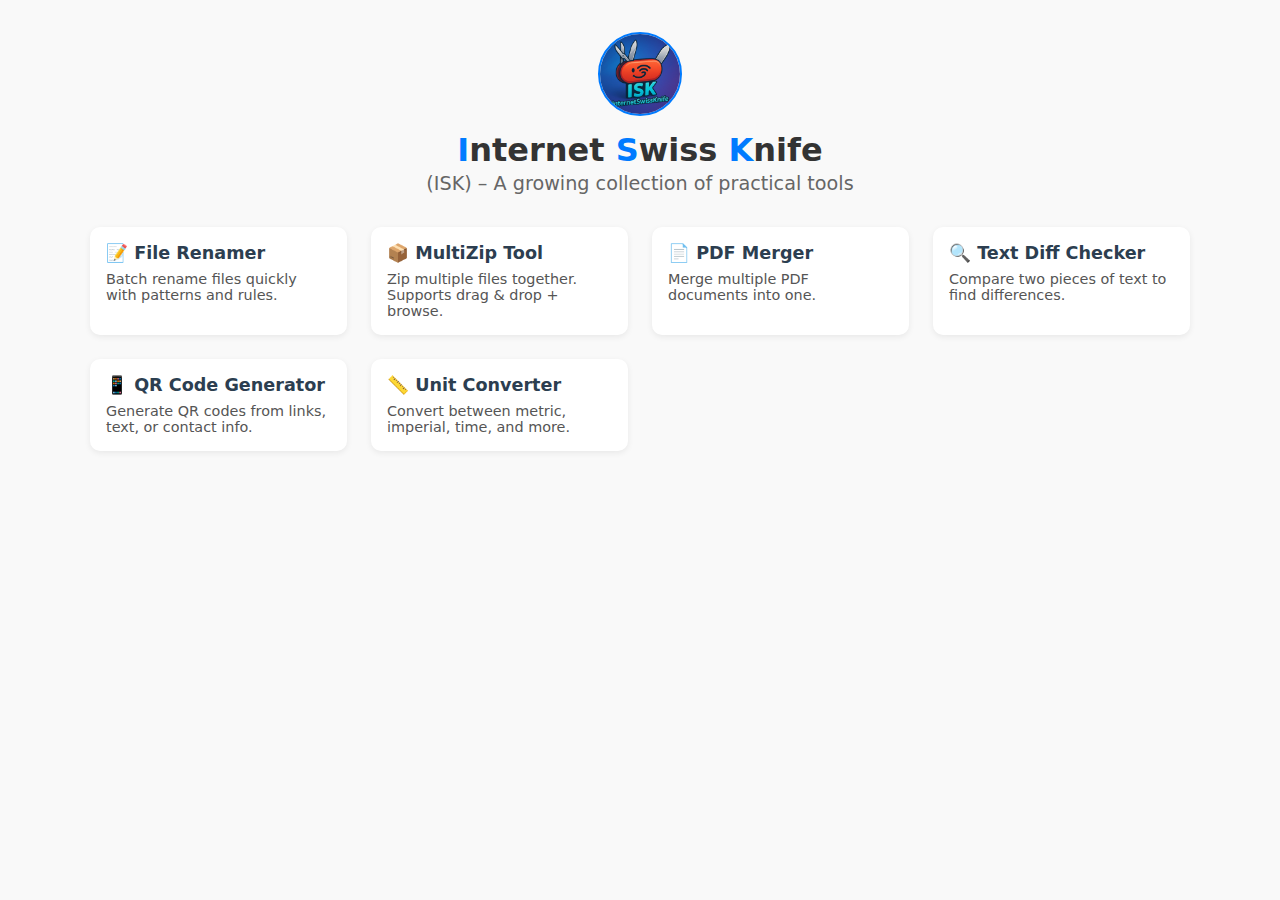
<file: index.html>
<!DOCTYPE html>
<html lang="en">
<head>
  <meta charset="UTF-8" />
  <meta name="viewport" content="width=device-width, initial-scale=1" />
  <title>InternetSwissKnife (ISK)</title>
  <style>
    body {
      font-family: system-ui, sans-serif;
      background: #f9f9f9;
      margin: 0;
      padding: 2rem;
      color: #333;
    }

    header {
      text-align: center;
      margin-bottom: 2rem;
    }

    .logo {
      width: 80px;
      height: 80px;
      border-radius: 50%;
      object-fit: cover;
      margin-bottom: 0.5rem;
      border: 2px solid #007BFF;
    }

    h1 {
      font-size: 2rem;
      margin: 0.2rem 0;
    }

    .brand {
      font-size: 1.2rem;
      color: #666;
    }

    .highlight {
      color: #007BFF;
      font-weight: bold;
    }

    ul.tool-list {
      list-style: none;
      display: grid;
      grid-template-columns: repeat(auto-fit, minmax(250px, 1fr));
      gap: 1.5rem;
      padding: 0;
      max-width: 1100px;
      margin: 0 auto;
    }

    li.tool-item {
      background: white;
      border-radius: 10px;
      box-shadow: 0 2px 6px rgba(0,0,0,0.07);
      padding: 1rem;
      transition: transform 0.2s, box-shadow 0.2s;
    }

    li.tool-item:hover {
      transform: translateY(-4px);
      box-shadow: 0 4px 12px rgba(0,0,0,0.1);
    }

    a.tool-link {
      text-decoration: none;
      color: #2c3e50;
      font-weight: bold;
      display: block;
      font-size: 1.1rem;
    }

    .tool-desc {
      margin-top: 0.5rem;
      font-size: 0.9rem;
      color: #555;
    }
  </style>
</head>
<body>

<header>
  <img src="InternetSwissKnife_logo.jpg" alt="ISK Logo" class="logo" />
  <h1>
    <span class="highlight">I</span>nternet <span class="highlight">S</span>wiss <span class="highlight">K</span>nife
  </h1>
  <div class="brand">(ISK) – A growing collection of practical tools</div>
</header>

<ul class="tool-list">
  <li class="tool-item">
    <a class="tool-link" href="renamer/index.html">📝 File Renamer</a>
    <div class="tool-desc">Batch rename files quickly with patterns and rules.</div>
  </li>

  <li class="tool-item">
    <a class="tool-link" href="multizip/index.html">📦 MultiZip Tool</a>
    <div class="tool-desc">Zip multiple files together. Supports drag & drop + browse.</div>
  </li>

  <li class="tool-item">
    <a class="tool-link" href="pdfmerger/index.html">📄 PDF Merger</a>
    <div class="tool-desc">Merge multiple PDF documents into one.</div>
  </li>

  <li class="tool-item">
    <a class="tool-link" href="diffchecker/index.html">🔍 Text Diff Checker</a>
    <div class="tool-desc">Compare two pieces of text to find differences.</div>
  </li>

  <li class="tool-item">
    <a class="tool-link" href="qrcode/index.html">📱 QR Code Generator</a>
    <div class="tool-desc">Generate QR codes from links, text, or contact info.</div>
  </li>

  <li class="tool-item">
    <a class="tool-link" href="unitconverter/index.html">📏 Unit Converter</a>
    <div class="tool-desc">Convert between metric, imperial, time, and more.</div>
  </li>
</ul>

</body>
</html>
</file>
